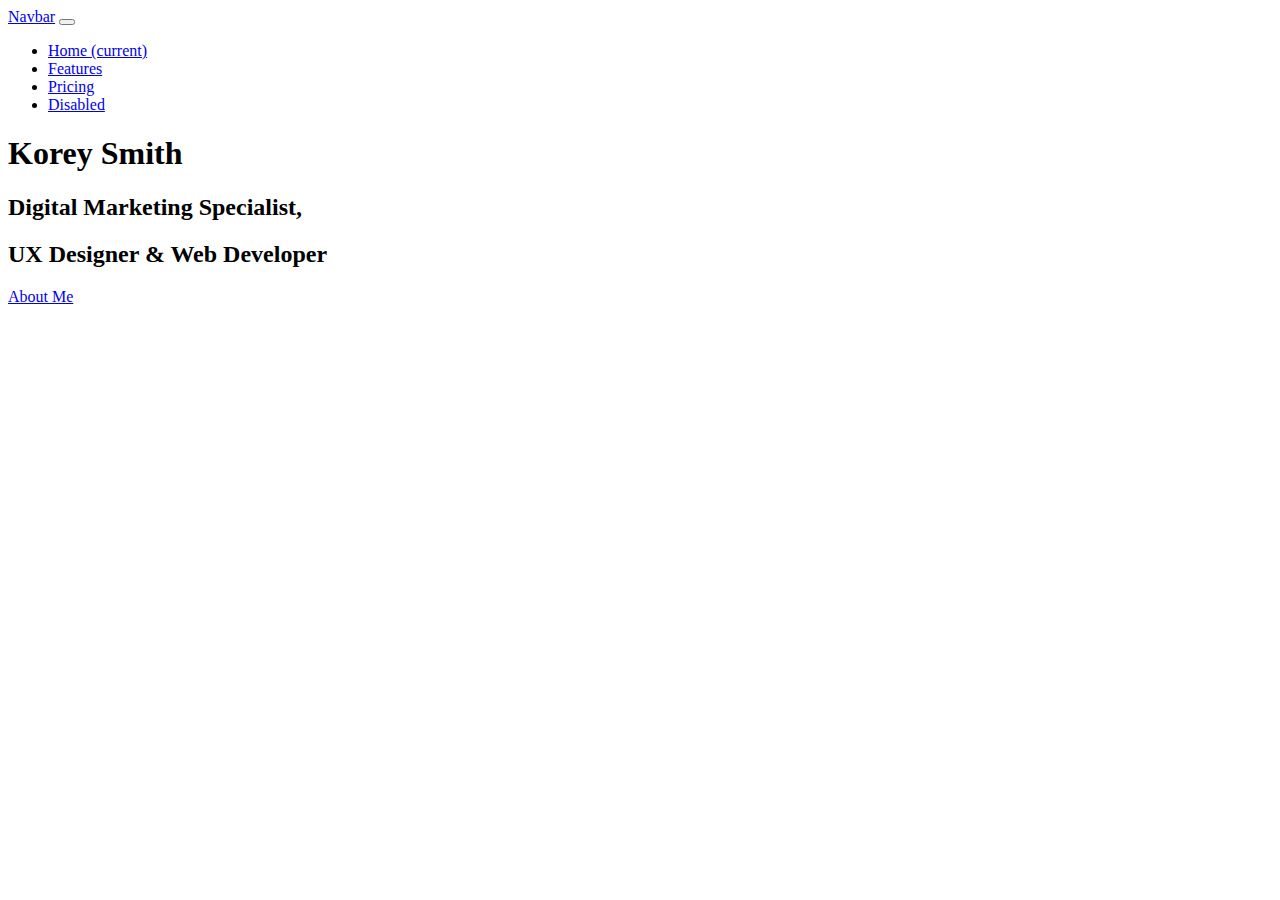
<file: index.html>
<!DOCTYPE html>
<html lang="en">
<head>
    <meta charset="UTF-8">
    <meta name="viewport" content="width=device-width, initial-scale=1.0">
    <link rel="stylesheet" href="https://cdn.jsdelivr.net/npm/bootstrap@4.5.3/dist/css/bootstrap.min.css" integrity="sha384-TX8t27EcRE3e/ihU7zmQxVncDAy5uIKz4rEkgIXeMed4M0jlfIDPvg6uqKI2xXr2" crossorigin="anonymous">
</head>
<nav class="navbar navbar-expand-lg navbar-dark bg-dark">
    <a class="navbar-brand" href="#">Navbar</a>
    <button class="navbar-toggler" type="button" data-toggle="collapse" data-target="#navbarNav" aria-controls="navbarNav" aria-expanded="false" aria-label="Toggle navigation">
      <span class="navbar-toggler-icon"></span>
    </button>
    <div class="collapse navbar-collapse" id="navbarNav">
      <ul class="navbar-nav">
        <li class="nav-item active">
          <a class="nav-link" href="#">Home <span class="sr-only">(current)</span></a>
        </li>
        <li class="nav-item">
          <a class="nav-link" href="#">Features</a>
        </li>
        <li class="nav-item">
          <a class="nav-link" href="#">Pricing</a>
        </li>
        <li class="nav-item">
          <a class="nav-link disabled" href="#" tabindex="-1" aria-disabled="true">Disabled</a>
        </li>
      </ul>
    </div>
  </nav>
  
<body>

    <div class="jumbotron jumbotron-fluid bg-white mt-5">
    <div class=text-center>
            <h1 class="display-3 font-weight-light text-dark">Korey Smith</h1>
            <h2 class="display-4 font-weight-light text-dark">Digital Marketing Specialist,</h2>
            <h2 class="display-4 font-weight-light text-dark">UX Designer & Web Developer</h2>
            <a href="#" class="btn btn-primary mt-5">About Me</a>
        </div>
      </div>
      <div></div>


</body>
<script src="https://code.jquery.com/jquery-3.5.1.slim.min.js" integrity="sha384-DfXdz2htPH0lsSSs5nCTpuj/zy4C+OGpamoFVy38MVBnE+IbbVYUew+OrCXaRkfj" crossorigin="anonymous"></script>
<script src="https://cdn.jsdelivr.net/npm/bootstrap@4.5.3/dist/js/bootstrap.bundle.min.js" integrity="sha384-ho+j7jyWK8fNQe+A12Hb8AhRq26LrZ/JpcUGGOn+Y7RsweNrtN/tE3MoK7ZeZDyx" crossorigin="anonymous"></script>
</html>
</file>
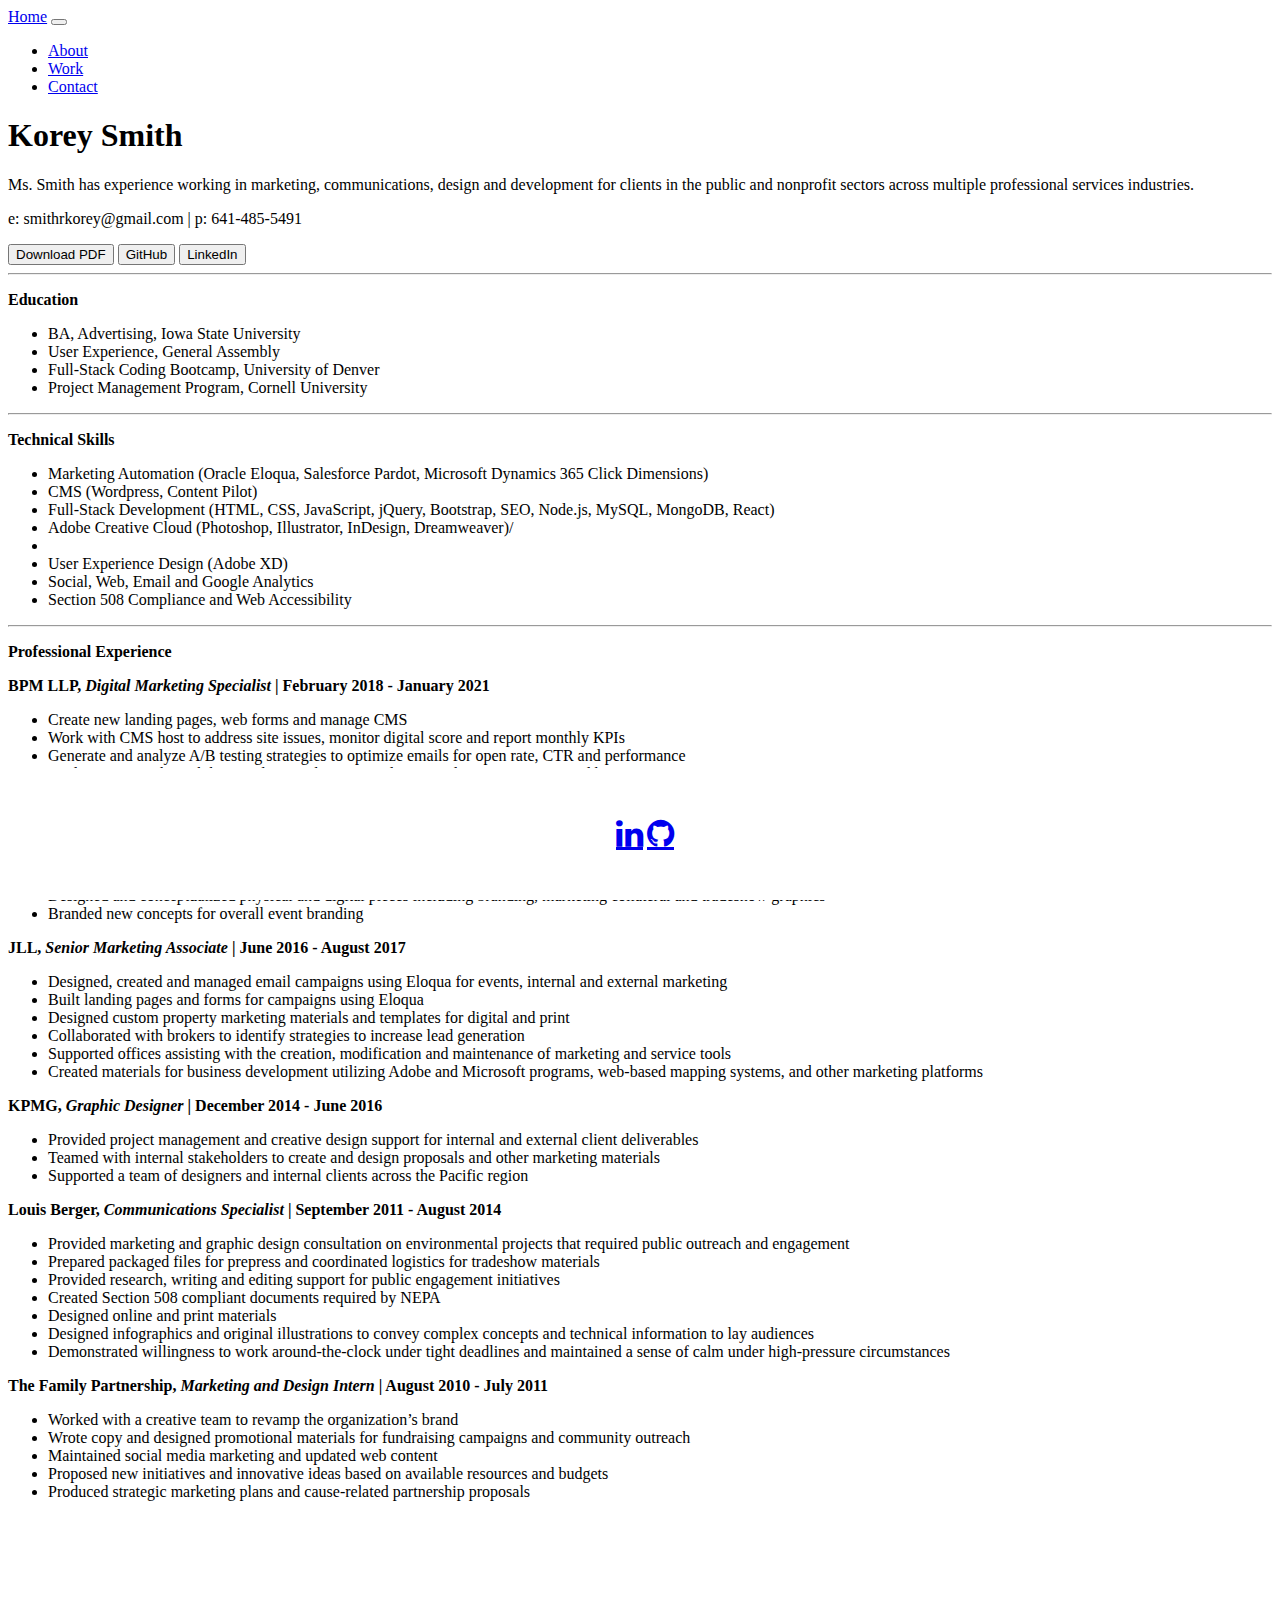
<file: about.html>
<!DOCTYPE html>
<html lang="en">
<head>
    <meta charset="UTF-8">
    <meta name="viewport" content="width=device-width, initial-scale=1.0">
    <link rel="stylesheet" href="./style.css">
    <link rel="stylesheet" href="https://cdn.jsdelivr.net/npm/bootstrap@4.5.3/dist/css/bootstrap.min.css" integrity="sha384-TX8t27EcRE3e/ihU7zmQxVncDAy5uIKz4rEkgIXeMed4M0jlfIDPvg6uqKI2xXr2" crossorigin="anonymous">
    <link rel="stylesheet" href="https://cdnjs.cloudflare.com/ajax/libs/font-awesome/4.7.0/css/font-awesome.min.css">

</head>
<nav class="navbar navbar-expand-lg navbar-dark bg-dark">
    <a class="navbar-brand" href="./index.html">Home</a>
    <button class="navbar-toggler" type="button" data-toggle="collapse" data-target="#navbarNav" aria-controls="navbarNav" aria-expanded="false" aria-label="Toggle navigation">
      <span class="navbar-toggler-icon"></span>
    </button>
    <div class="collapse navbar-collapse" id="navbarNav">
      <ul class="navbar-nav">
        <li class="nav-item active">
          <a class="nav-link" href="./about.html">About</a>
        </li>
        <li class="nav-item">
          <a class="nav-link" href="./work.html">Work</a>
        </li>
        <li class="nav-item">
          <a class="nav-link" href="./contact.html">Contact</a>
      </ul>
    </div>
  </nav>
</head>
<body>

    <div class="d-flex justify-content-center mt-5">
        <div class="container bg-white mx-5">
            <h1 class="display-4 text-dark">Korey Smith</h1>
            <p class="lead">Ms. Smith has experience working in marketing, communications, design and development for clients in the public and nonprofit sectors across multiple professional services industries.</p>
            <p>e: smithrkorey@gmail.com | p: 641-485-5491</p>
            <a href='./Korey-Smith-Resume.pdf'><button type="button" class="btn btn-danger">Download PDF</button></a>
            <a href='https://github.com/smithrkorey'><button type="button" class="btn btn-dark">GitHub</button></a>
            <a href='https://www.linkedin.com/in/korey-smith-6a8b35a8'><button type="button" class="btn btn-primary">LinkedIn</button></a>

            <hr class="my-4">
            <p class="h4 text-dark"><strong>Education</strong></p>
                <ul>
                    <li>BA, Advertising, Iowa State University</li>
                    <li>User Experience, General Assembly</li>
                    <li>Full-Stack Coding Bootcamp, University of Denver</li>
                    <li>Project Management Program, Cornell University</li>
                </ul>     
            <hr class="my-4">
            <p class="h4 text-dark"><strong>Technical Skills</strong></p>
                <ul>
                    <li>Marketing Automation (Oracle Eloqua, Salesforce Pardot, Microsoft Dynamics 365 Click Dimensions)</li>
                    <li>CMS (Wordpress, Content Pilot)</li>
                    <li>Full-Stack Development (HTML, CSS, JavaScript, jQuery, Bootstrap, SEO, Node.js, MySQL, MongoDB, React)</li>
                    <li>Adobe Creative Cloud (Photoshop, Illustrator, InDesign, Dreamweaver)/<li>
                    <li>User Experience Design (Adobe XD)</li>
                    <li>Social, Web, Email and Google Analytics</li>
                    <li>Section 508 Compliance and Web Accessibility</li>
                </ul>      
            <hr class="my-4">
            <p class="h4 text-dark"><strong>Professional Experience</strong></p>
            <p class="text-dark mt-3"><strong>BPM LLP, <em>Digital Marketing Specialist</em> | February 2018 - January 2021</strong></p>
                <ul>
                    <li>Create new landing pages, web forms and manage CMS</li>
                    <li>Work with CMS host to address site issues, monitor digital score and report monthly KPIs</li>
                    <li>Generate and analyze A/B testing strategies to optimize emails for open rate, CTR and performance</li>
                    <li>Implement SEO through keyword research, target audience analysis, A/B testing and best practices</li>
                    <li>Ensure compliance with US regulations and CAN-SPAM on all external email communication</li>
                    <li>Design responsive framework for email communication</li>
                    <li>Manage proposal automation software and users</li>
                </ul>     
            <p class="text-dark mt-5"><strong>WideOrbit, <em>Graphic Designer</em> | September 2017 - March 2018</strong></p>
                <ul>
                    <li>Designed and conceptualized physical and digital pieces including branding, marketing collateral and tradeshow graphics</li>
                    <li>Branded new concepts for overall event branding</li>
                </ul> 
            <p class="text-dark mt-5"><strong>JLL, <em>Senior Marketing Associate</em> | June 2016 - August 2017</strong></p>
                <ul>
                    <li>Designed, created and managed email campaigns using Eloqua for events, internal and external marketing</li>
                    <li>Built landing pages and forms for campaigns using Eloqua</li>
                    <li>Designed custom property marketing materials and templates for digital and print</li>
                    <li>Collaborated with brokers to identify strategies to increase lead generation</li>
                    <li>Supported offices assisting with the creation, modification and maintenance of marketing and service tools</li>
                    <li>Created materials for business development utilizing Adobe and Microsoft programs, web-based mapping systems, and other marketing platforms</li>
                </ul> 
            <p class="text-dark mt-5"><strong>KPMG, <em>Graphic Designer</em> | December 2014 - June 2016</strong></p>
                <ul>
                    <li>Provided project management and creative design support for internal and external client deliverables</li>
                    <li>Teamed with internal stakeholders to create and design proposals and other marketing materials</li>
                    <li>Supported a team of designers and internal clients across the Pacific region</li>
                </ul> 
            <p class="text-dark mt-5"><strong>Louis Berger, <em>Communications Specialist</em> | September 2011 - August 2014</strong></p>
                <ul>
                    <li>Provided marketing and graphic design consultation on environmental projects that required public outreach and engagement</li>
                    <li>Prepared packaged files for prepress and coordinated logistics for tradeshow materials</li>
                    <li>Provided research, writing and editing support for public engagement initiatives</li>
                    <li>Created Section 508 compliant documents required by NEPA</li>
                    <li>Designed online and print materials</li>
                    <li>Designed infographics and original illustrations to convey complex concepts and technical information to lay audiences</li>
                    <li>Demonstrated willingness to work around-the-clock under tight deadlines and maintained a sense of calm under high-pressure circumstances</li>
                </ul>        
            <p class="text-dark mt-5"><strong>The Family Partnership, <em>Marketing and Design Intern</em> | August 2010 - July 2011</strong></p>
                <ul>
                    <li>Worked with a creative team to revamp the organization’s brand</li>
                    <li>Wrote copy and designed promotional materials for fundraising campaigns and community outreach</li>
                    <li>Maintained social media marketing and updated web content</li>
                    <li>Proposed new initiatives and innovative ideas based on available resources and budgets</li>
                    <li>Produced strategic marketing plans and cause-related partnership proposals</li>
                </ul>  
            <p style="margin-bottom: 300px;"></p>
        </div>
       

</body>
    
    <div class="footer">
        <a href="https://www.linkedin.com/in/korey-smith-6a8b35a8" class="fa fa-linkedin fa-2x"></a>
        <a href="https://github.com/smithrkorey" class="fa fa-github fa-2x"></a>
    </div>
    
</html>
</file>
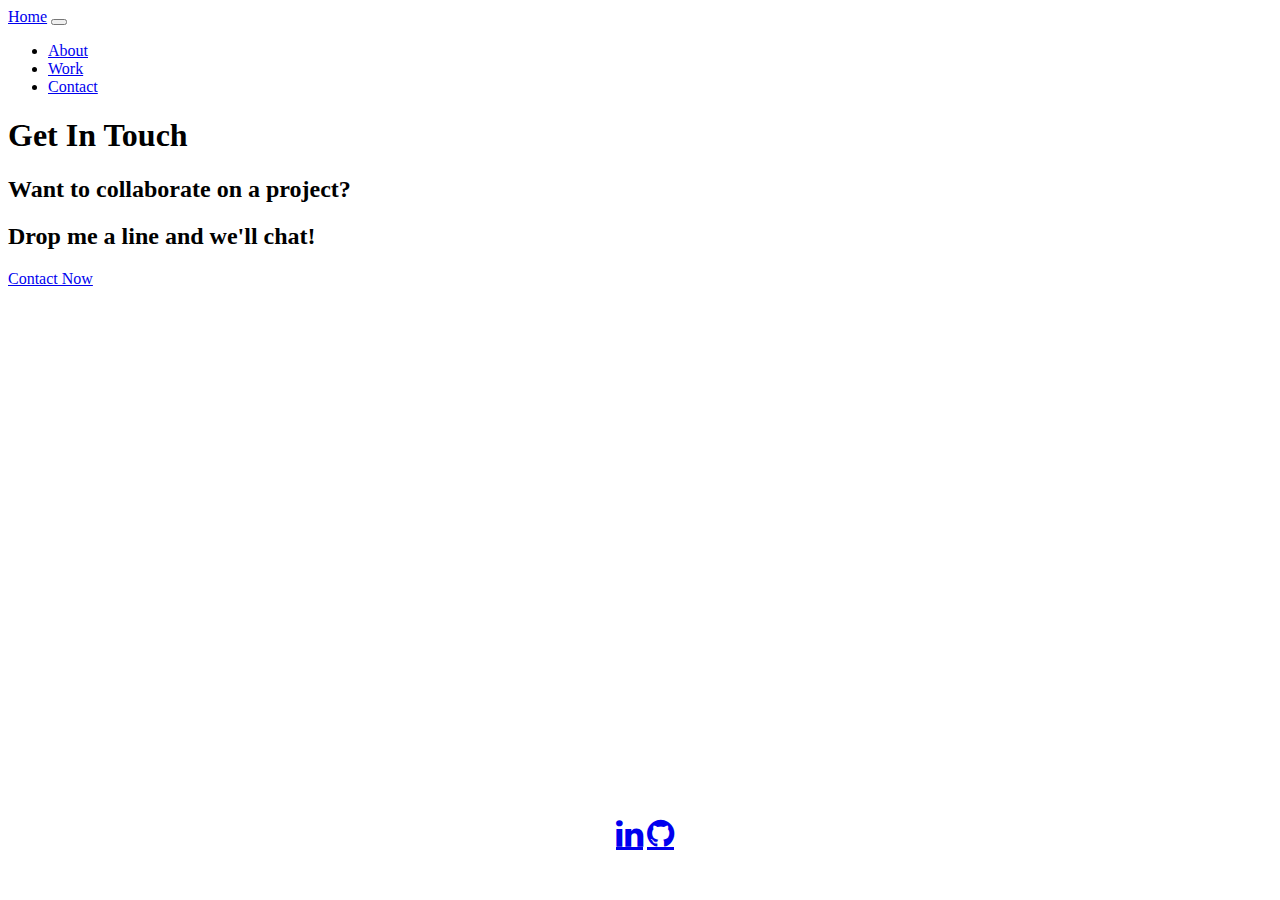
<file: contact.html>
<!DOCTYPE html>
<html lang="en">
<head>
    <meta charset="UTF-8">
    <meta name="viewport" content="width=device-width, initial-scale=1.0">
    <link rel="stylesheet" href="./style.css">
    <link rel="stylesheet" href="https://cdn.jsdelivr.net/npm/bootstrap@4.5.3/dist/css/bootstrap.min.css" integrity="sha384-TX8t27EcRE3e/ihU7zmQxVncDAy5uIKz4rEkgIXeMed4M0jlfIDPvg6uqKI2xXr2" crossorigin="anonymous">
    <link rel="stylesheet" href="https://cdnjs.cloudflare.com/ajax/libs/font-awesome/4.7.0/css/font-awesome.min.css">

</head>
<nav class="navbar navbar-expand-lg navbar-dark bg-dark">
  <a class="navbar-brand" href="./index.html">Home</a>
  <button class="navbar-toggler" type="button" data-toggle="collapse" data-target="#navbarNav" aria-controls="navbarNav" aria-expanded="false" aria-label="Toggle navigation">
    <span class="navbar-toggler-icon"></span>
  </button>
  <div class="collapse navbar-collapse" id="navbarNav">
    <ul class="navbar-nav">
      <li class="nav-item">
        <a class="nav-link" href="./about.html">About</a>
      </li>
      <li class="nav-item">
        <a class="nav-link" href="./work.html">Work</a>
      </li>
      <li class="nav-item active">
        <a class="nav-link" href="./contact.html">Contact</a>
    </ul>
  </div>
</nav>
  
</head>
<body>

    <div class="jumbotron jumbotron-fluid bg-white mt-5 mx-5">
        <div class=text-center>
                <h1 class="display-4 font-weight-light text-dark">Get In Touch</h1>
                <div>
                    <h2 class="font-weight-light text-dark">Want to collaborate on a project?</h2>
                    <h2 class="font-weight-light text-dark">Drop me a line and we'll chat!</h2>
                </div>
                <a href="mailto:smithrkorey@gmail.com?subject=Portfolio%20Inquiry" class="btn btn-primary btn-lg mt-3">Contact Now</a>
            </div>
          </div>

</body>
    
    <div class="footer">
        <a href="https://www.linkedin.com/in/korey-smith-6a8b35a8" class="fa fa-linkedin fa-2x"></a>
        <a href="https://github.com/smithrkorey" class="fa fa-github fa-2x"></a>
    </div>

</html>
</file>
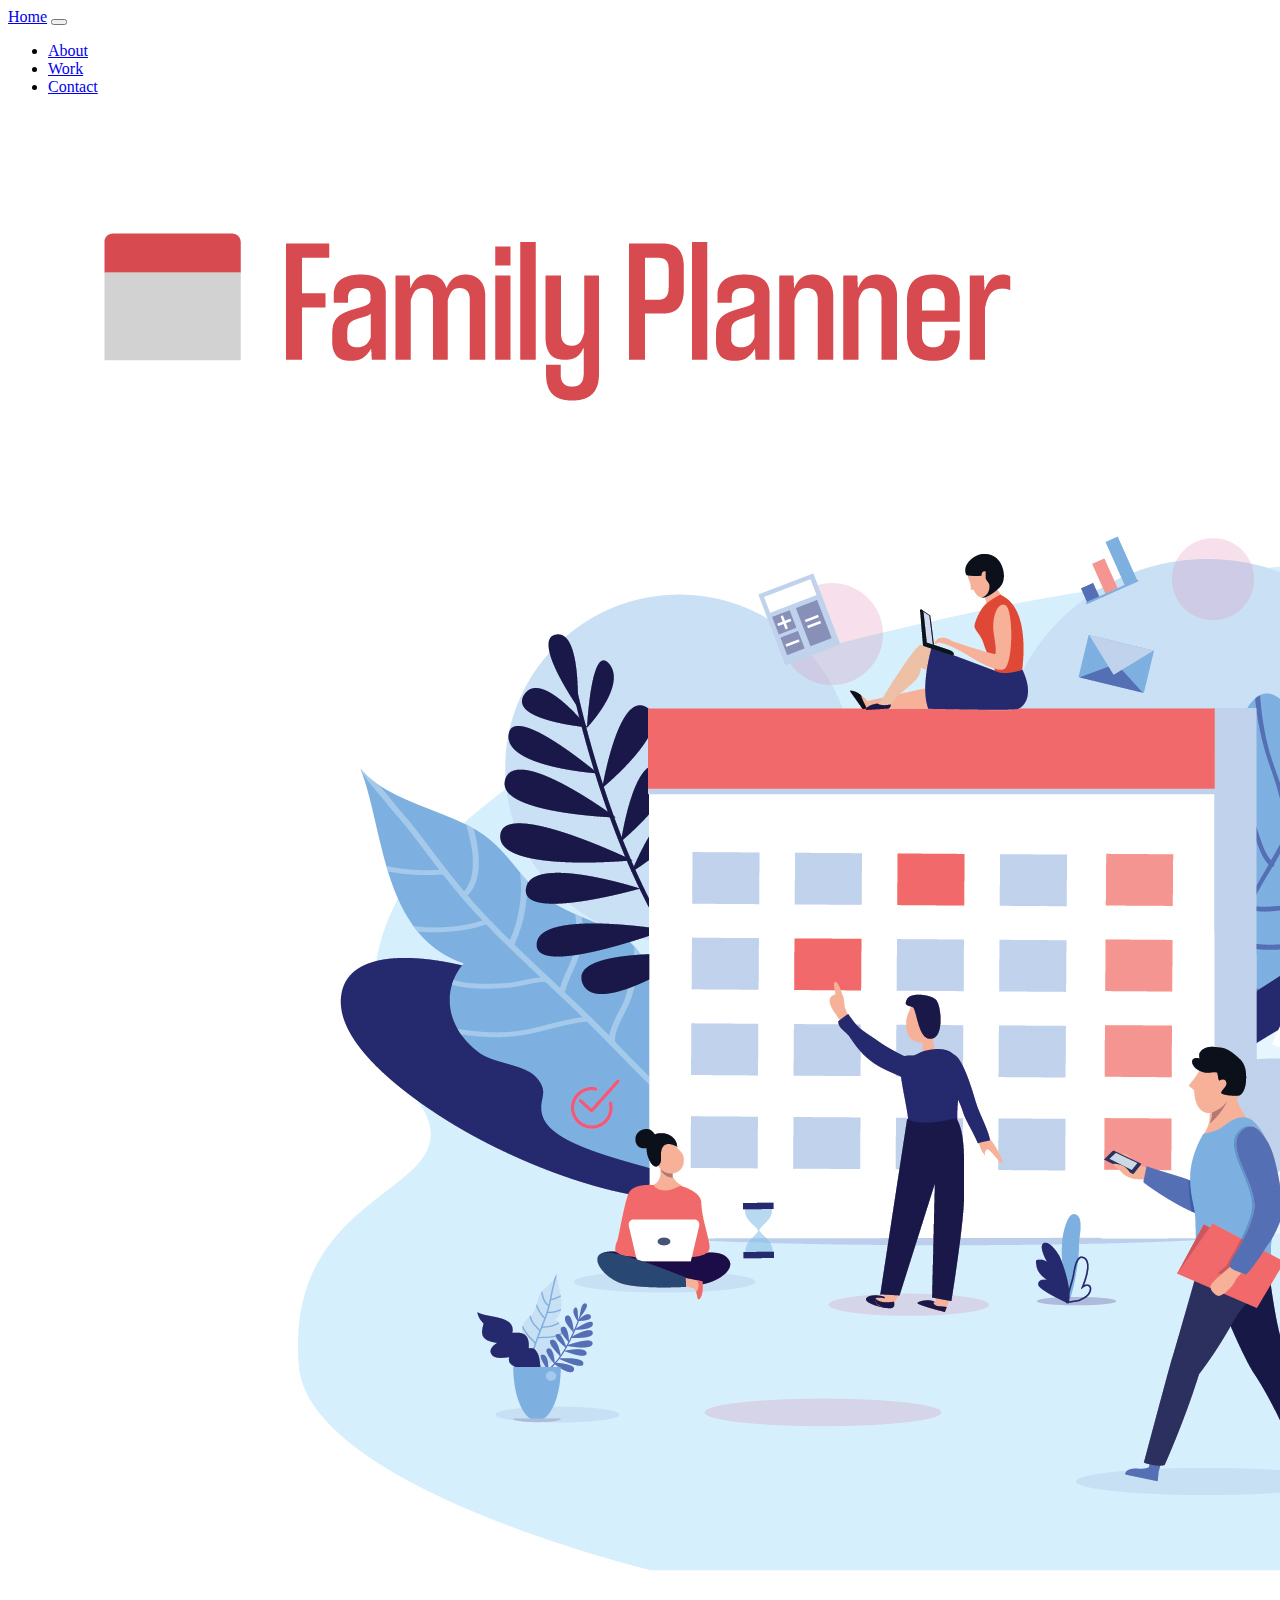
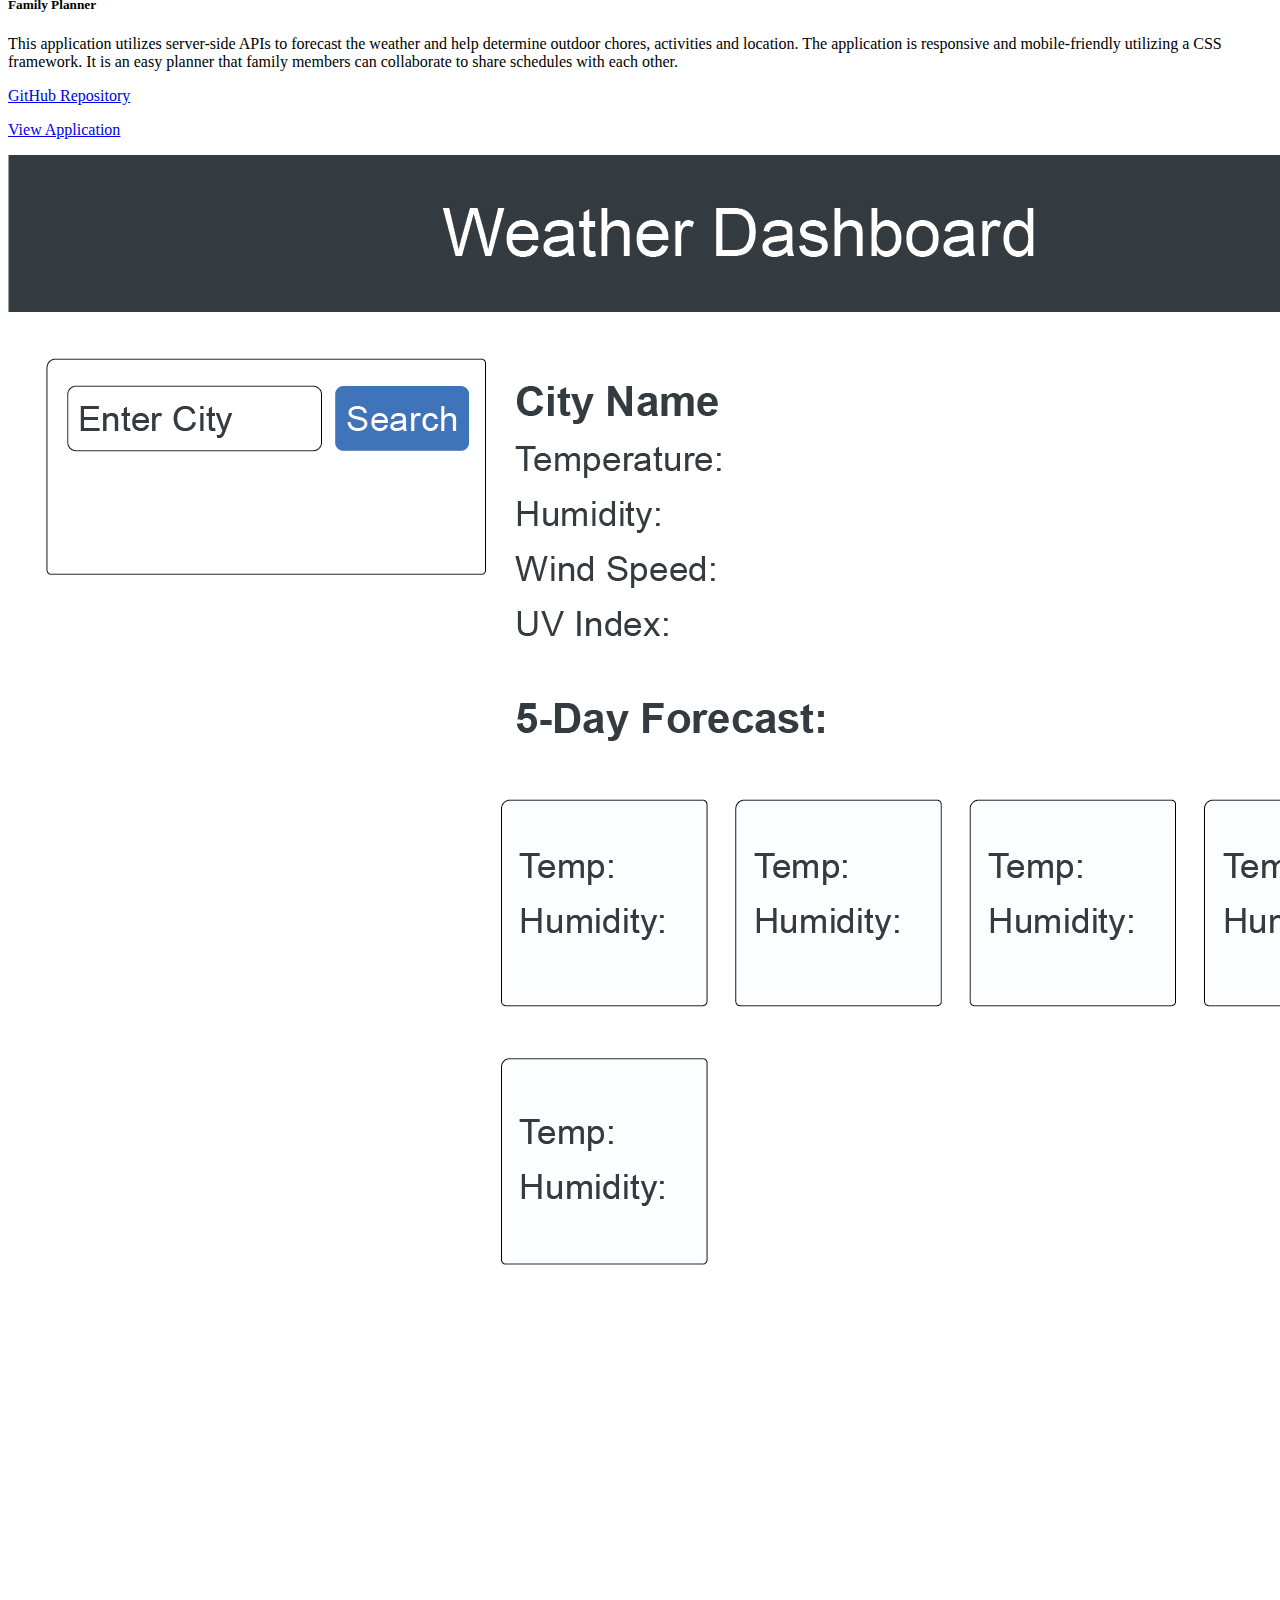
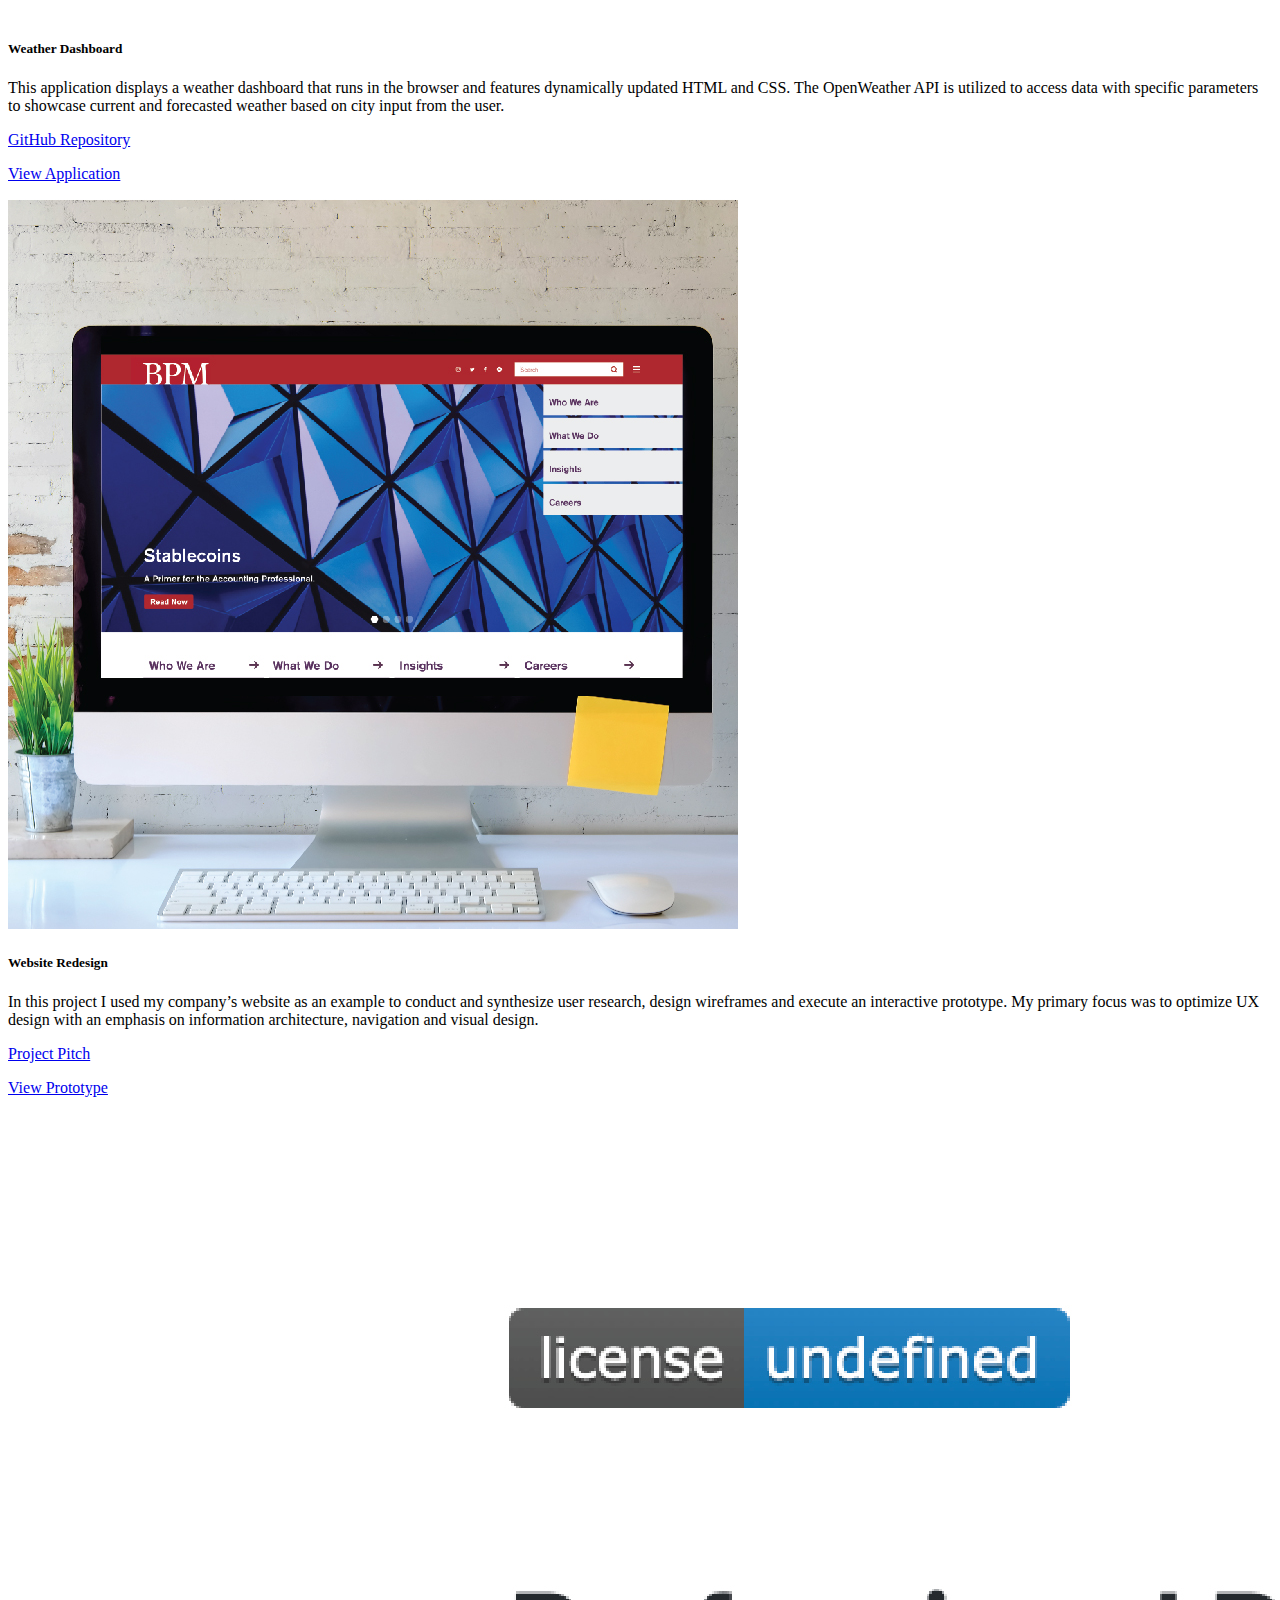
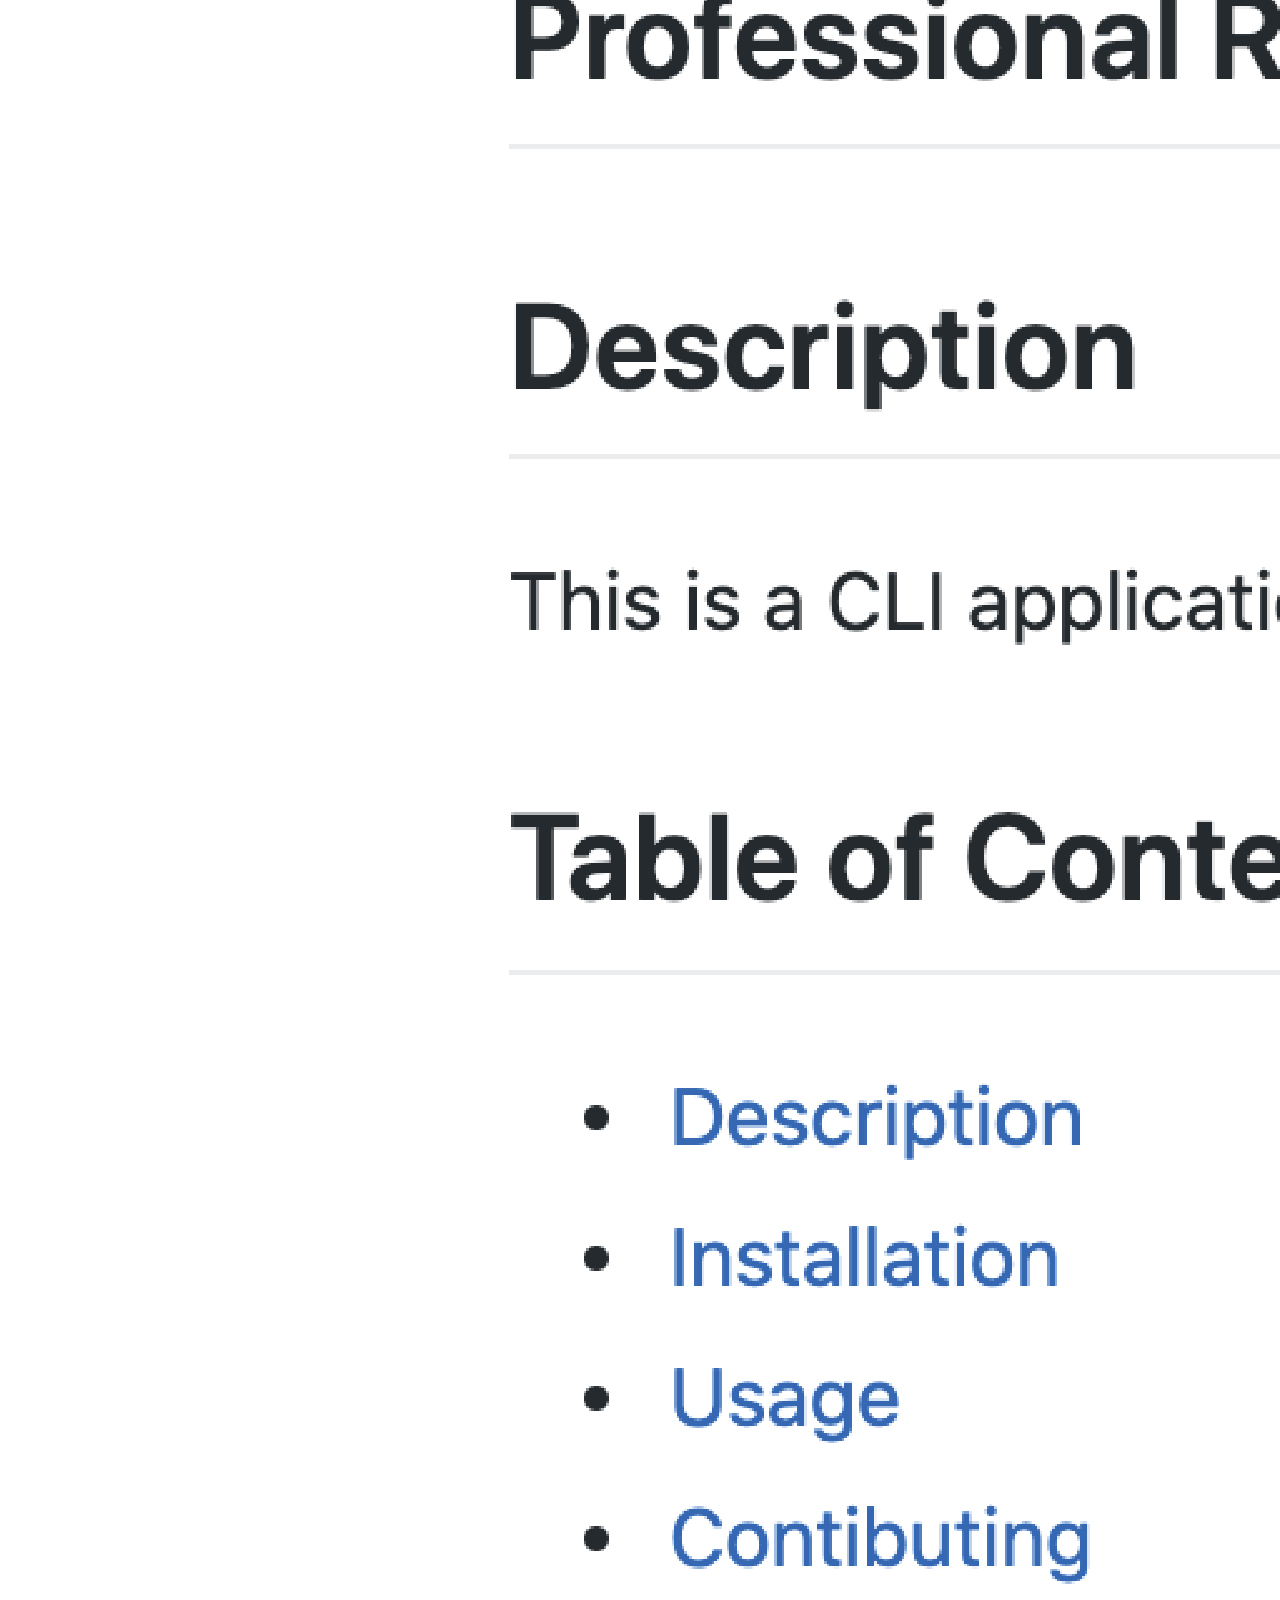
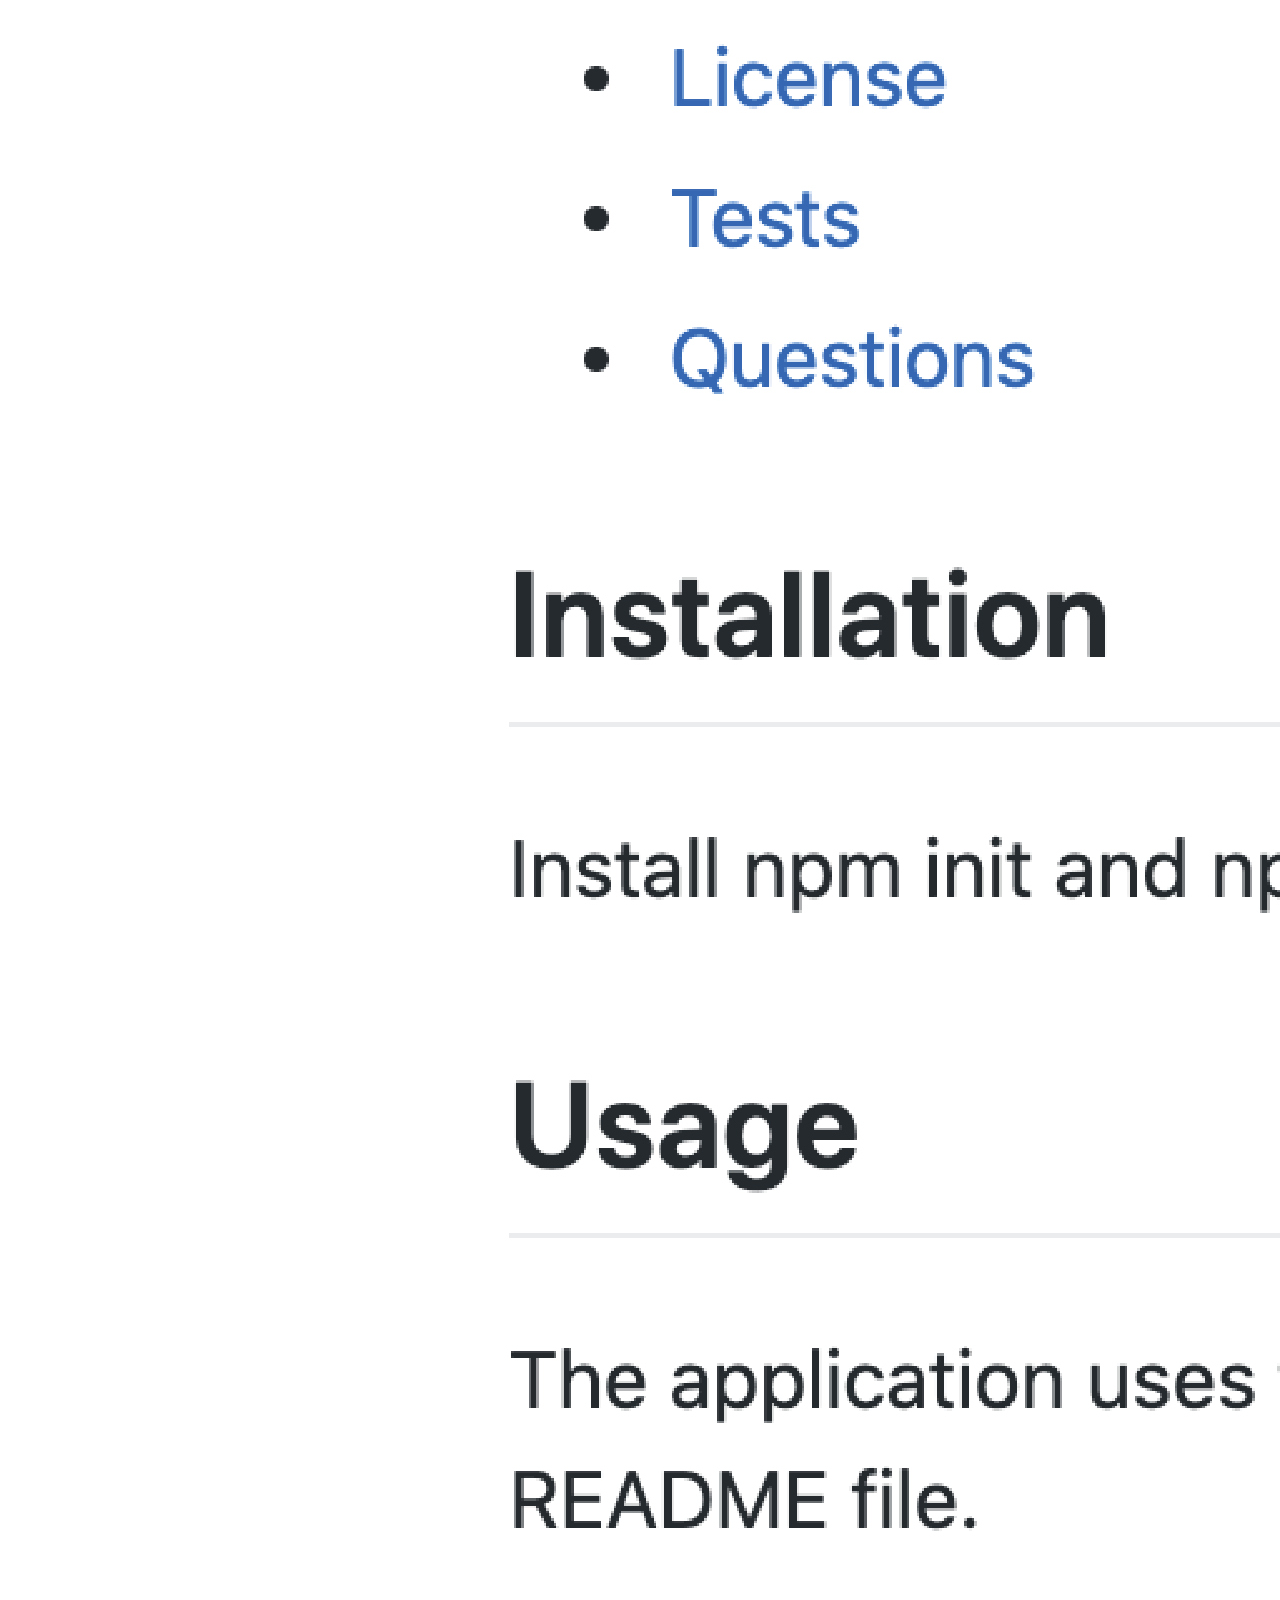
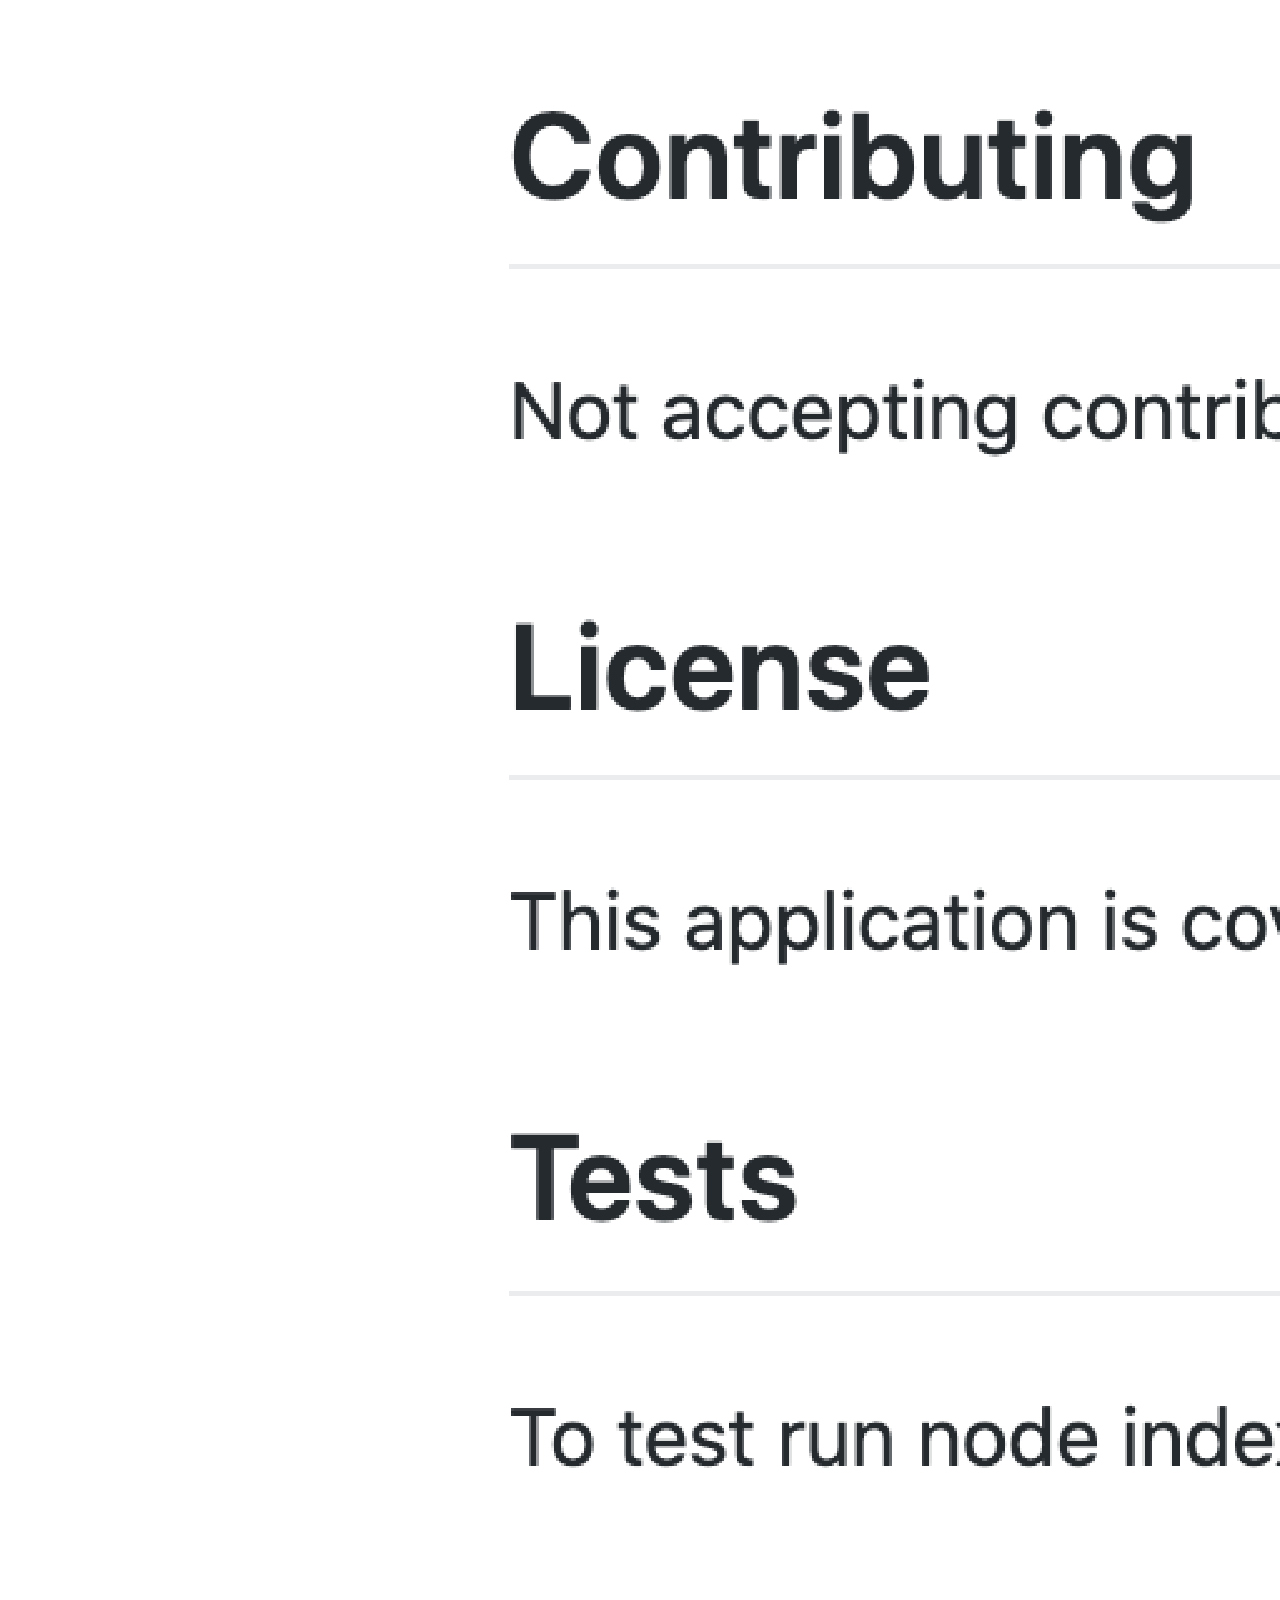
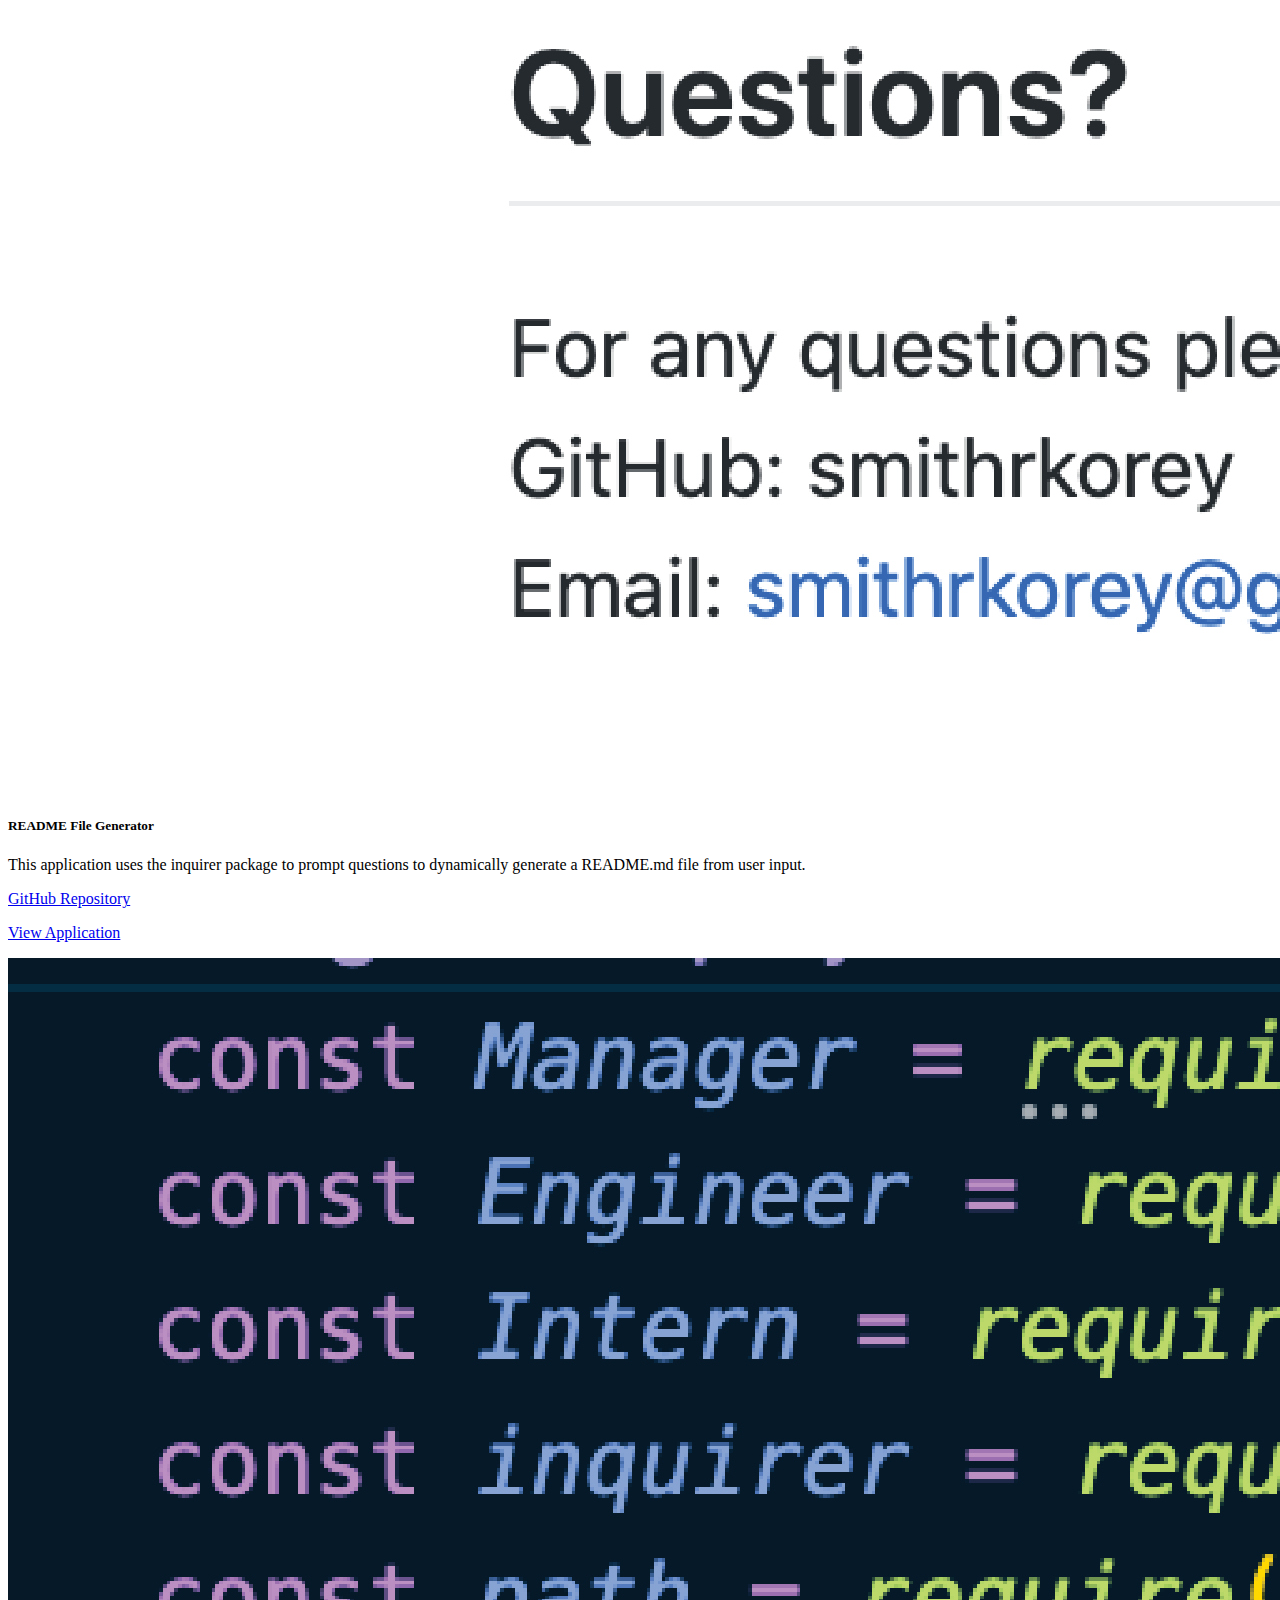
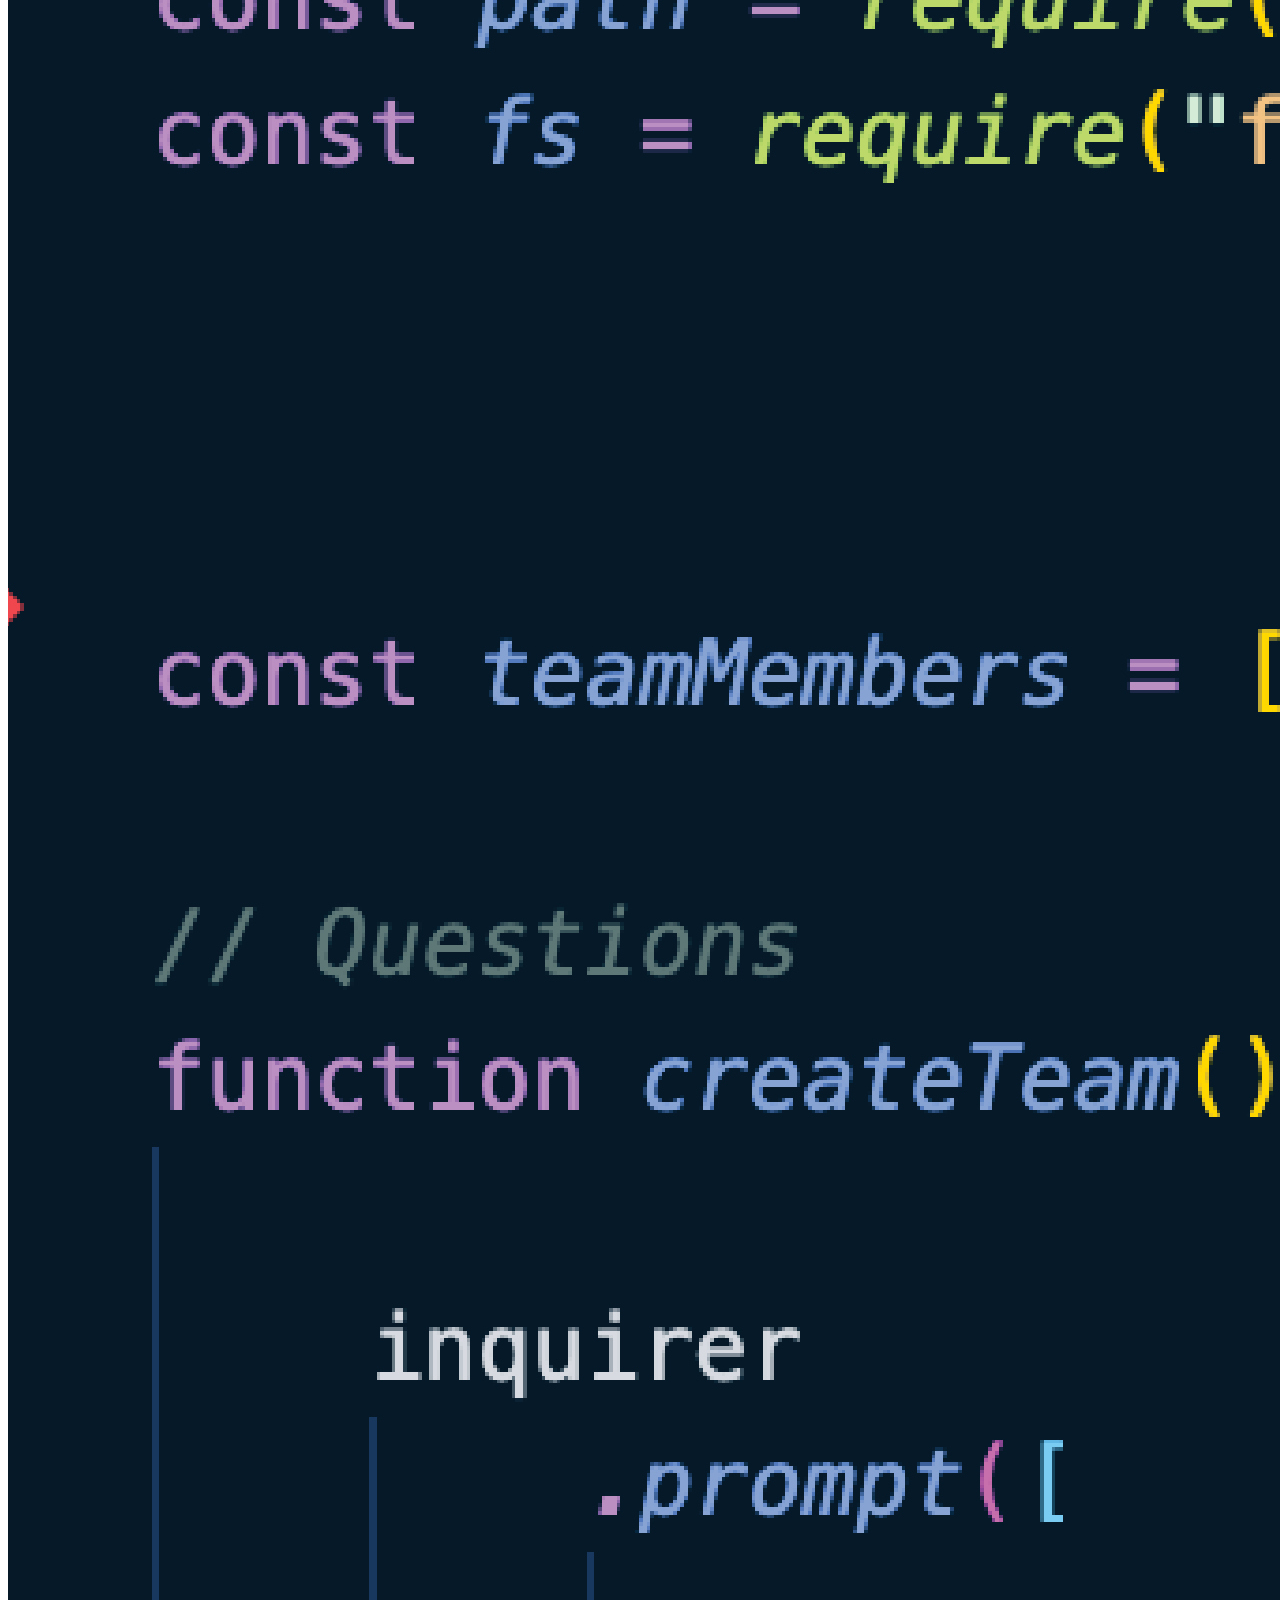
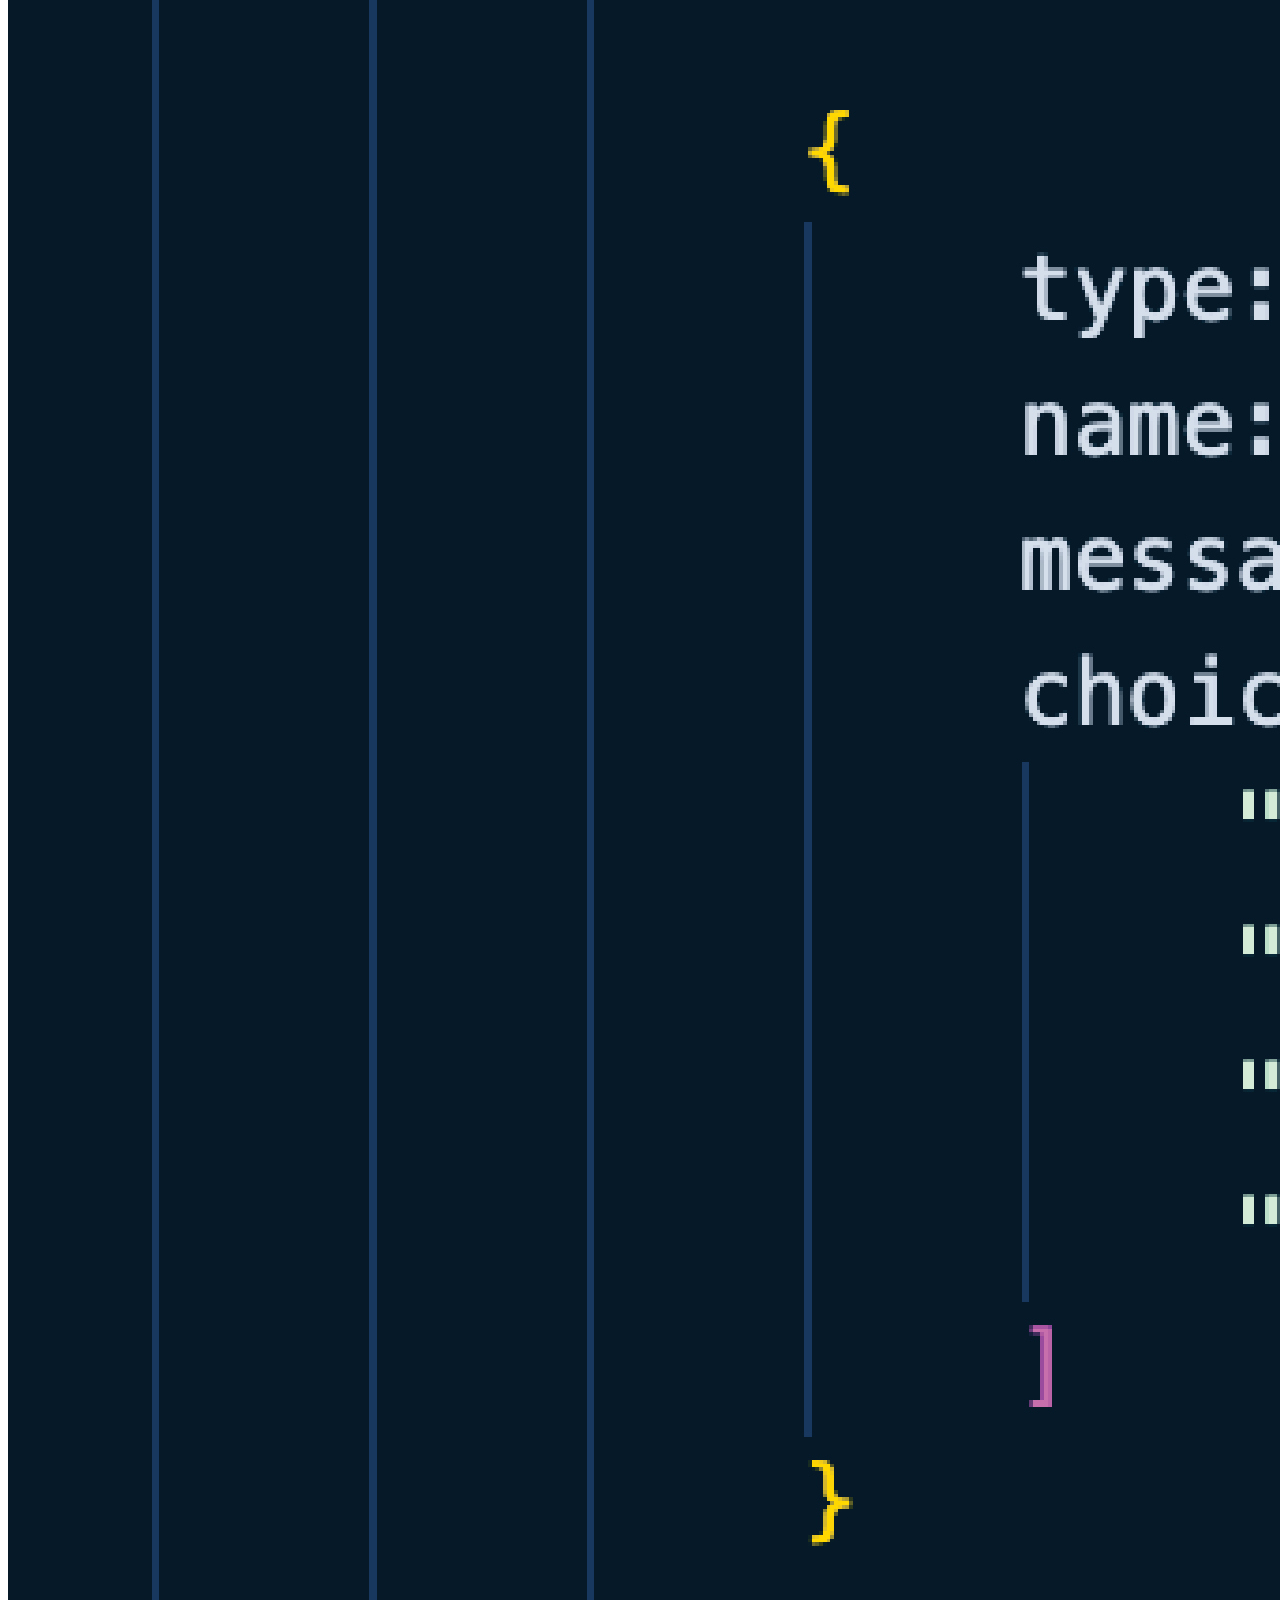
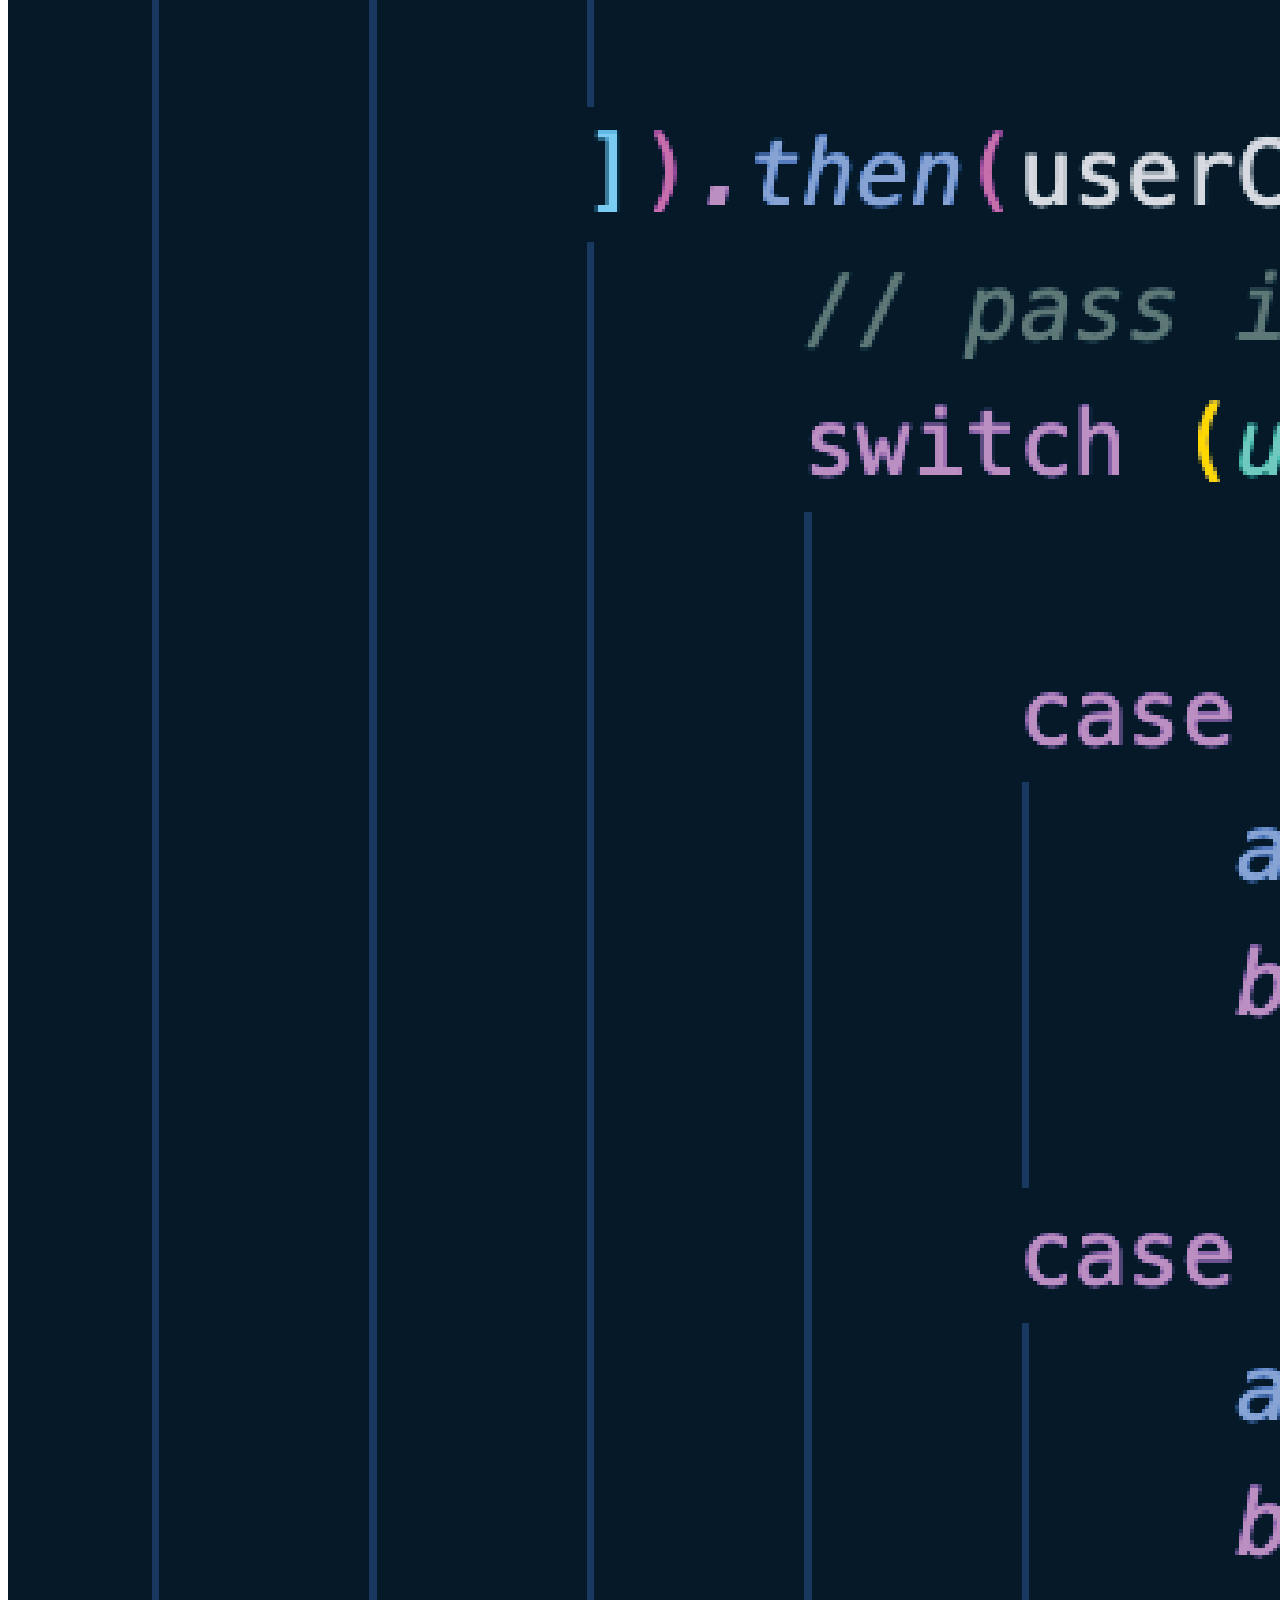
<file: work.html>
<!DOCTYPE html>
<html lang="en">
<head>
    <meta charset="UTF-8">
    <meta name="viewport" content="width=device-width, initial-scale=1.0"
    <link rel="stylesheet" href="style.css">
    <link rel="stylesheet" href="https://cdn.jsdelivr.net/npm/bootstrap@4.5.3/dist/css/bootstrap.min.css" integrity="sha384-TX8t27EcRE3e/ihU7zmQxVncDAy5uIKz4rEkgIXeMed4M0jlfIDPvg6uqKI2xXr2" crossorigin="anonymous">
    <link rel="stylesheet" href="https://cdnjs.cloudflare.com/ajax/libs/font-awesome/4.7.0/css/font-awesome.min.css">

  </head>
  <nav class="navbar navbar-expand-lg navbar-dark bg-dark">
    <a class="navbar-brand" href="./index.html">Home</a>
    <button class="navbar-toggler" type="button" data-toggle="collapse" data-target="#navbarNav" aria-controls="navbarNav" aria-expanded="false" aria-label="Toggle navigation">
      <span class="navbar-toggler-icon"></span>
    </button>
    <div class="collapse navbar-collapse" id="navbarNav">
      <ul class="navbar-nav">
        <li class="nav-item">
          <a class="nav-link" href="./about.html">About</a>
        </li>
        <li class="nav-item active">
          <a class="nav-link" href="./work.html">Work</a>
        </li>
        <li class="nav-item">
          <a class="nav-link" href="./contact.html">Contact</a>
      </ul>
    </div>
  </nav>
  
</head>
<body>
  <row>
  <div class="d-flex justify-content-center mt-5 mx-5">

  <div class="card-deck mt-5">
    <div class="card mb-5">
      <img src="./Family-Planner-Portfolio-Thumbnail.jpg" class="card-img-top" alt="Calendar Illustration">
      <div class="card-body">
        <h5 class="card-title mt-3">Family Planner</h5>
        <p class="card-text">This application utilizes server-side APIs to forecast the weather and help determine outdoor chores, activities and location. The application is responsive and mobile-friendly utilizing a CSS framework. It is an easy planner that family members can collaborate to share schedules with each other.</p>
        <p><a href="https://github.com/smithrkorey/FamilyPlanner">GitHub Repository</a></p>
        <p><a href="https://smithrkorey.github.io/FamilyPlanner/">View Application</a></p>
      </div>
      <div class="card-footer text-center">
      </div>
    </div>
    <div class="card mb-5">
      <img src="./Weather-Dashboard-Portfolio-Thumbnail.jpg" class="card-img-top" alt="Weather Dashboard Site Preview">
      <div class="card-body">
        <h5 class="card-title mt-3">Weather Dashboard</h5>
        <p class="card-text"><p>This application displays a weather dashboard that runs in the browser and features dynamically updated HTML and CSS. The OpenWeather API is utilized to access data with specific parameters to showcase current and forecasted weather based on city input from the user.</p>
        <p><a href="https://github.com/smithrkorey/Server-Side-APIs-Weather-Dashboard">GitHub Repository</a></p>
        <p><a href="https://smithrkorey.github.io/Server-Side-APIs-Weather-Dashboard/">View Application</a></p>
      </div>
      <div class="card-footer text-center">
      </div>
    </div>
    <div class="card mb-5">
      <img src="./Ux-portfolio-thumbnail.jpg" class="card-img-top" alt="Computer">
      <div class="card-body">
        <h5 class="card-title mt-3">Website Redesign</h5>
        <p class="card-text">In this project I used my company’s website as an example to conduct and synthesize user research, design wireframes and execute an interactive prototype. My primary focus was to optimize UX design with an emphasis on information architecture, navigation and visual design. </p>
        <p><a href="https://app.box.com/s/1guwc0g4yvbgytrvojcvx4bkiuoxdd6r">Project Pitch</a></p>
        <p><a href="https://app.box.com/s/5a89i56b1a8oidqdn8uivb6cghujcwva">View Prototype</a></p>
      </div>
      <div class="card-footer text-center">
        <small class="font-weight-bold text-primary"></small>
      </div>
    </div>
  </div>

  </div>
</row>

<row>
  <div class="d-flex justify-content-center mt-5 mx-5">

  <div class="card-deck mt-5">
    <div class="card mb-5">
      <img src="./readme-project-generator.jpg" class="card-img-top" alt="Readme File">
      <div class="card-body">
        <h5 class="card-title mt-3">README File Generator</h5>
        <p class="card-text">This application uses the inquirer package to prompt questions to dynamically generate a README.md file from user input.</p>
        <p><a href="https://github.com/smithrkorey/Professional-README-Generator">GitHub Repository</a></p>
        <p><a href="https://drive.google.com/file/d/1GWb9Wty8OiRvXsd5SNsDENQUjt2wVsl5/view?usp=sharing">View Application</a></p>
      </div>
      <div class="card-footer text-center">
      </div>
    </div>
    <div class="card mb-5">
      <img src="./employee-summary-project-thumbnail.jpg" class="card-img-top" alt="Code Preview">
      <div class="card-body">
        <h5 class="card-title mt-3">Template Engine: Employee Summary</h5>
        <p class="card-text"><p>This project uses Node CLI to generate a software engineering team. The application prompts the user for information about the team manager and then information about the team members. It then creates an HTML file that displays a team roster based on the information provided by the user.</p>
        <p><a href="https://github.com/smithrkorey/Template-Engine-Employee-Summary">GitHub Repository</a></p>
        <p><a href="https://drive.google.com/file/d/1XywHLJG2V0EJQAICUUCDx9qrYjjhTFw9/view?usp=sharing">View Application</a></p>
      </div>
      <div class="card-footer text-center">
      </div>
    </div>

  </div>
</row>


</body>

</html>
</file>
<file: style.css>
.footer {
    position: fixed;
    left: 5px;
    right: 5px;
    width: 100%;
    bottom: 0;
    background-color: white;
    color: white;
    text-align: center;
    padding-bottom: 50px;
    padding-top: 50px;
</file>
